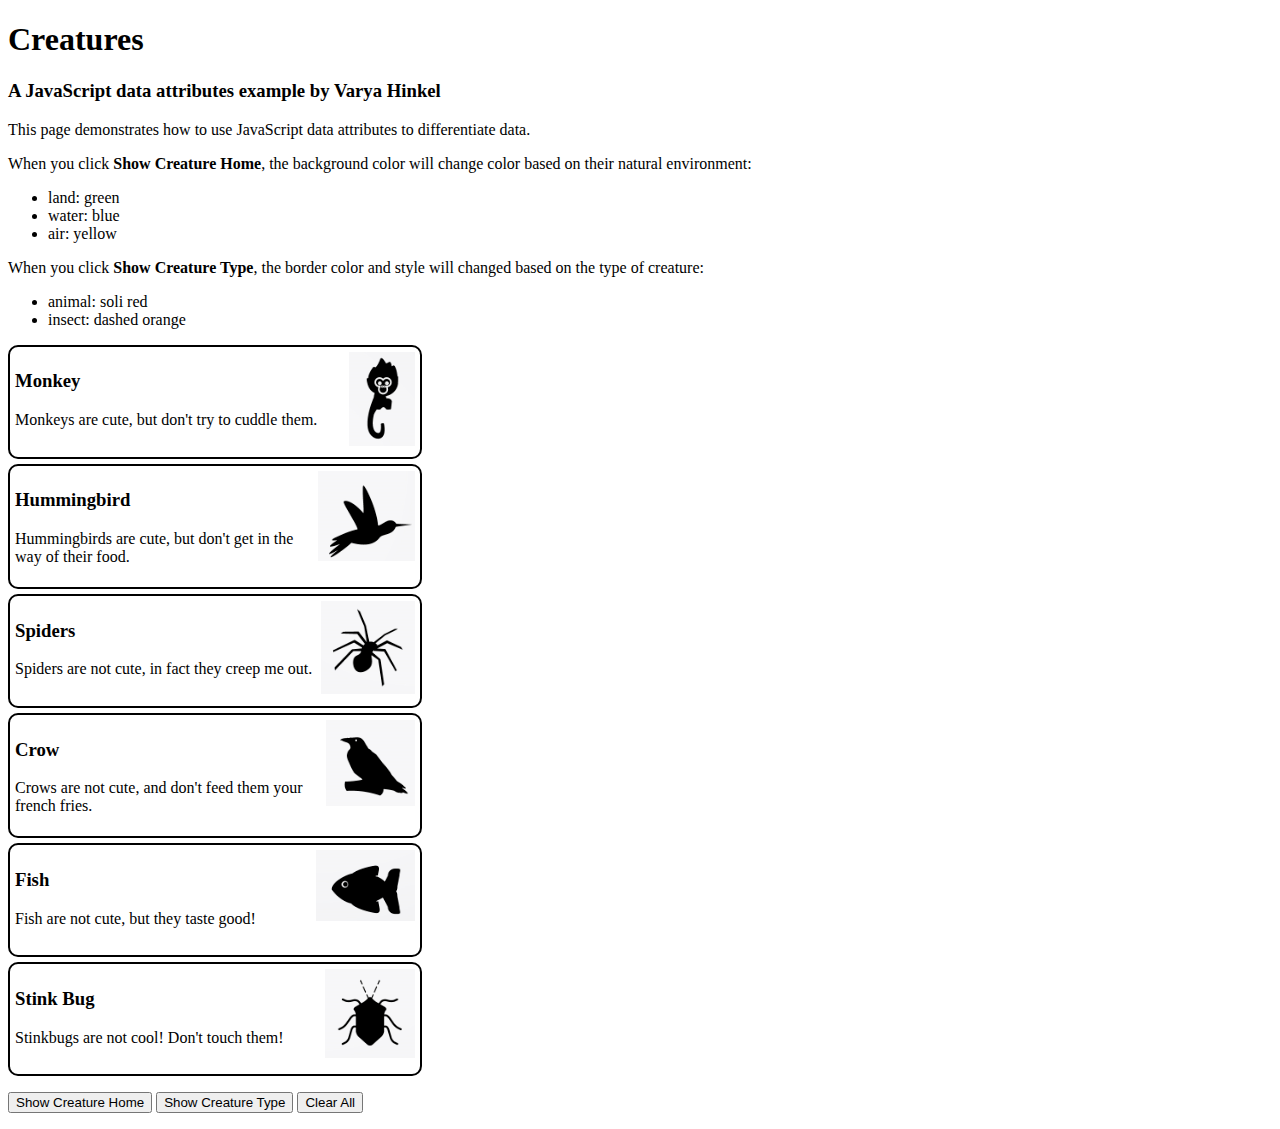
<file: index.html>
<!DOCTYPE html>
<html lang="en">
    <head>
        <title>Creatures - JS Data Attributes Example</title>

        <style>
            
            div.creature{
                padding:5px;
                border:2px solid black;
                border-radius:10px;
                max-width:400px;
                min-height:100px;
                margin-bottom:5px;
            } 
            
            div.creature img{
                max-width:200px;
                float:right;
    
            }

        </style>
    </head>   
    <body>
    <h1>Creatures</h1>
    <h3>A JavaScript data attributes example by Varya Hinkel</h3>
    <p>This page demonstrates how to use JavaScript data attributes to differentiate data.</p>
    <p>When you click <b>Show Creature Home</b>, the background color will change color based on their natural environment:
    </p> 
    <div>
        <ul>
            <li>land: green</li>
            <li>water: blue</li>
            <li>air: yellow</li>
        </ul>
    </div>

    <p>When you click <b>Show Creature Type</b>, the border color and style will changed based on the type of creature:</p>
    <div> 
        <ul>
            <li>animal: soli red</li>
            <li>insect: dashed orange</li>
        </ul>
    </div>
    <div class="creature" data-type="land" animal-type="animal">    
        <img src="images/monkey.png" alt="monkey">
        <h3>Monkey</h3>
        <p>Monkeys are cute, but don't try to cuddle them.</p>
    </div>
        
   <div class="creature" data-type="air" animal-type="animal">    
        <img src="images/hummingbird.png" alt="hummingbird">
        <h3>Hummingbird</h3>
        <p>Hummingbirds are cute, but don't get in the way of their food.</p>
    </div>
        
    <div class="creature" data-type="land" animal-type="insect">    
        <img src="images/spider.png" alt="spider">
        <h3>Spiders</h3>
    <p>Spiders are not cute, in fact they creep me out.</p>
    </div>
        
   <div class="creature" data-type="air" animal-type="animal">    
        <img src="images/crow.png" alt="crow">
        <h3>Crow</h3>
        <p>Crows are not cute, and don't feed them your french fries.</p>
    </div> 
        
        
    <div class="creature" data-type="water" animal-type="animal">    
        <img src="images/fish.png" alt="fish">
        <h3>Fish</h3>
        <p>Fish are not cute, but they taste good!</p>
    </div>
        
    <div class="creature" data-type="land" animal-type="insect">    
        <img src="images/stinkbug.png" alt="stinkbug">
        <h3>Stink Bug</h3>
        <p>Stinkbugs are not cool!  Don't touch them!</p>
    </div>    
        
    <p>
        <button onclick="showHome()">Show Creature Home</button> 
        <button onclick="showType()">Show Creature Type</button> 
        <button onclick="clearAll()">Clear All</button>
    </p>
     
    <script>

        
        function showHome()
        {
            /*
                loop through all creatures
                
                if creature lives on land, background color green
                if creature lives in water, blue
                if creature lives in air, yellow
                
                */
               //select all elements with the class 'creature'
            const creature = document.querySelectorAll('.creature');
            //loop through the nodelist and change the background color based on type
            creature.forEach(creature => {
                if(creature.getAttribute('data-type') == 'land') {
                    creature.style.backgroundColor = "green";
                } else if (creature.getAttribute('data-type') == 'water') {
                    creature.style.backgroundColor = "blue";
                } else {
                    creature.style.backgroundColor = "yellow";
                }
            });
            
        }//end showHome()
        
        function showType()
        {
            /*
                loop through all creatures
                
                if creature is an animal, border color solid red
                if creature is an insect, border color is dashed orange
            */
            const creature = document.querySelectorAll('.creature');
            //loop through the nodelist and change the background color based on type
            creature.forEach(creature => {
                if(creature.getAttribute('animal-type') == 'animal') {
                    creature.style.borderColor = "red";
                } else {
                    creature.style.borderColor = "orange";
                    creature.style.borderStyle = "dashed";
                }
            });
        }//end showType()

        function clearAll()
        {
            /*
                loop through all creatures
                
                clear border back to 1px solid black
                clear background color to white
                
            */
            const creature = document.querySelectorAll('.creature');
            
            creature.forEach(creature => {
                creature.style.backgroundColor = "white";
                creature.style.borderColor = "black";
                creature.style.borderStyle = "solid";
                
            });
        }//end clearAll()

    </script>    
    </body>
</html>
</file>
